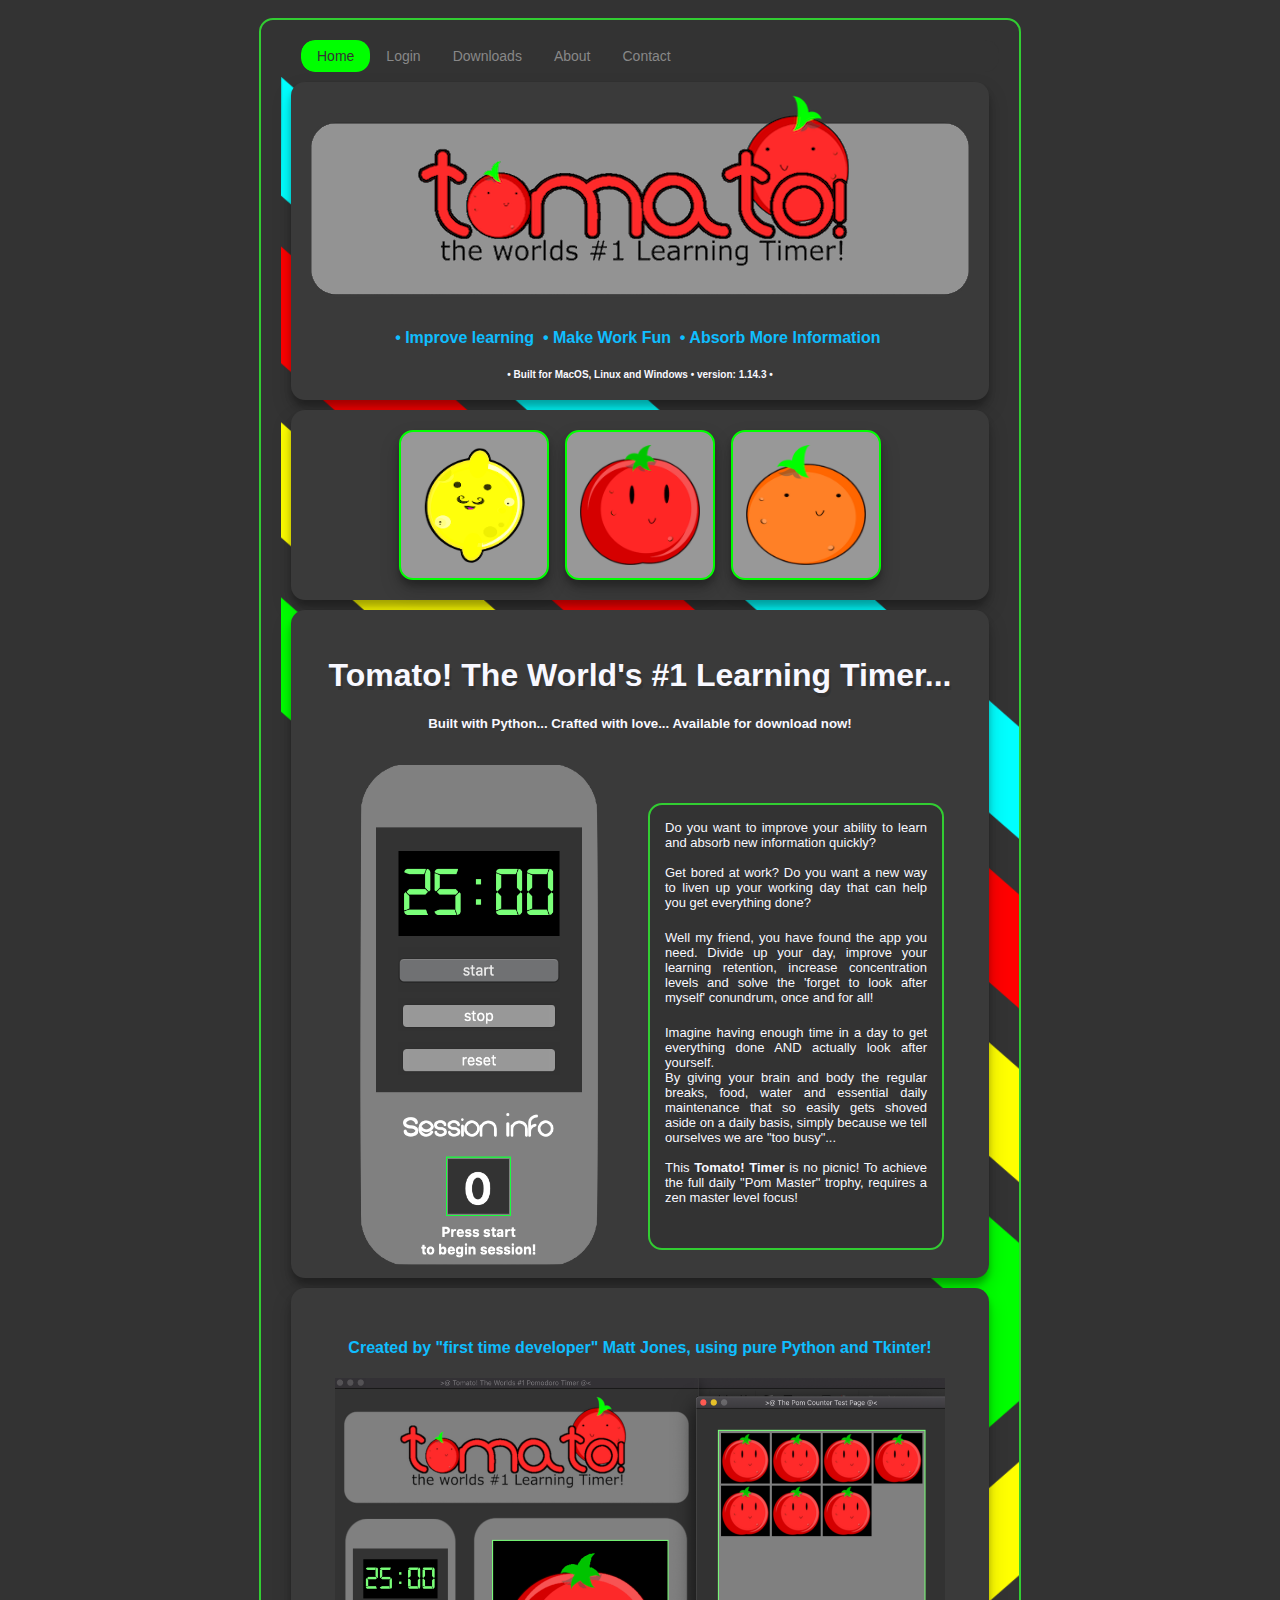
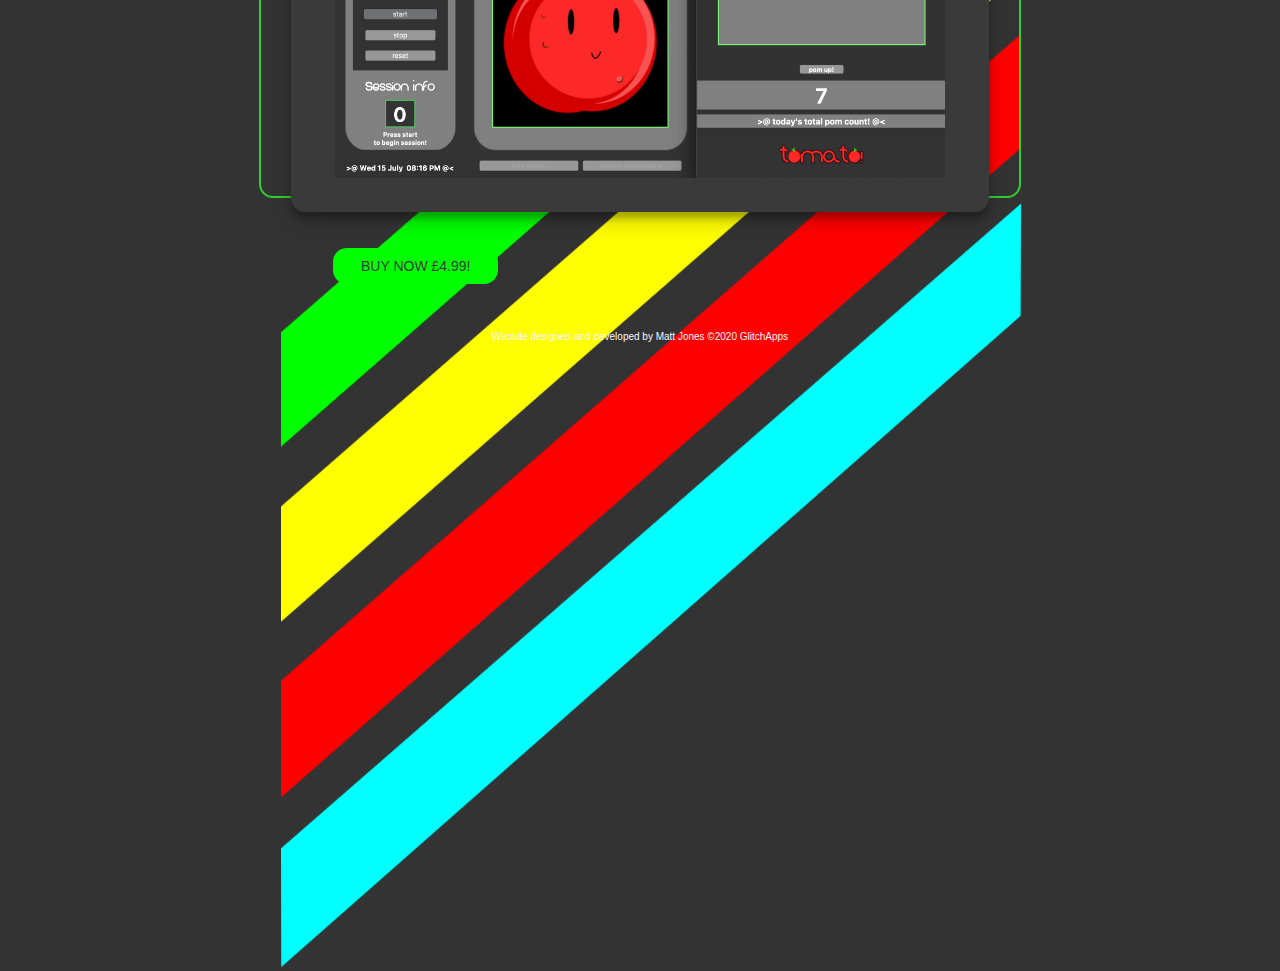
<file: index.html>
<!DOCTYPE html>
<html lang="en">

<head>
    <meta charset="UTF-8">
    <meta name="viewport" content="width=device-width, initial-scale=1.0">
    <title>Tomato! Potentially the World's #1 Timer WebApp</title>
    <link rel="stylesheet" type="text/css" href="style.css">
    <link rel="stylesheet" href="https://fonts.googleapis.com/css?family=Poppins:300,400,600,800,900'">
    <link rel="stylesheet" href="https://cdnjs.cloudflare.com/ajax/libs/font-awesome/4.7.0/css/font-awesome.min.css">
</head>

<body>
    <!-- <header>whaa</header> -->
    <!-- <img src="img/stripesC.png"> -->
    <!-- MAIN_ -->
    <div class="main">
        <!-- <a href="https://www.glitchygames.com">Visit glitchygames.com!</a> -->
        <!-- NAV BAR -->
        <div class="topnav" id="myTopnav">
            <a href="#home" class="active">Home</a>
            <a href="#login">Login</a>
            <!-- <a href="#activate">Activate</a> -->
            <a href="#downloads">Downloads</a>
            <a href="#about">About</a>
            <a href="#contact">Contact</a>


            <a href="javascript:void(0);" class="icon" onclick="myFunction()">
                <i class="fa fa-bars"></i>
            </a>
        </div>

        <!-- a transparent image bg -->
        <div class="img-container">
            <img src="img/stripesL.png">
        </div>

        <!-- containers -->
        <div class="dark_containers title_img">
            <img src="img/pom_title_on.png">
            <h4>• Improve learning&nbsp; • Make Work Fun&nbsp; • Absorb More Information&nbsp;</h4>
            <h6>• Built for MacOS, Linux and Windows • version: 1.14.3 •</h6>
        </div>
        <!-- <div class="dark_containers title_top"> -->

        <!-- <h4>Improve learning • Make Work Fun • Absorb More Information</h4> -->

        <!-- <h3>Tomato! The World's #1 Learning Timer...</h3>
            <h5>Built with Python... Crafted with love... Available for download now!</h5> -->
        <!-- <h6>• Built for MacOS, Linux and Windows •</h6>
            <h6>latest version: 1.14.3</h6> -->
        <!-- </div> -->

        <!-- <div class="dark_containers">
            <p>Do you want to improve your ability to learn and absorb new information quickly? Then read on!<br> Bored at work? Do you want a new way to liven up your working day that helps you get everything done?<br></p>
            <p> Well my friend, you have found the app you need to divide up your day, improve your retention and solve the 'forget to look after myself' conundrum, once and for all! ...at last!</p>
        </div> -->


        <div class="dark_containers grid_container">
            <div class="panel panel_top pulse">
                <img src="img/lemon.png" id="img1">
            </div>
            <div class="panel panel_left pulse">
                <img src="img/tomato.png" id="img2">
            </div>

            <div class="panel panel_right pulse">
                <img src="img/orange.png" id="img3">
            </div>
            <!-- <div class="content_title">
                <h2>Get stuff done, while having fun!</h2>
            </div> -->
        </div>
        <div class="dark_containers content_container">
            <!-- <div class="content_title">
                <h3>Oi! So What is this App all about then?!</h3>
            </div> -->
            <div class="content_title">
                <h1>Tomato! The World's #1 Learning Timer...</h1>
                <h5>Built with Python... Crafted with love... Available for download now!</h5>
            </div>
            <div class="content_right">
                <p>Do you want to improve your ability to learn and absorb new information quickly?<br><br>Get bored at work? Do you want a new way to liven up your working day that can help you get everything done?<br></p>
                <p> Well my friend, you have found the app you need. Divide up your day, improve your learning retention, increase concentration levels and solve the 'forget to look after myself' conundrum, once and for all!</p>
                <p> Imagine having enough time in a day to get everything done AND actually look after yourself.<br>By giving your brain and body the regular breaks, food, water and essential daily maintenance that so easily gets shoved aside on a daily basis,
                    simply because we tell ourselves we are "too busy"...<br><br>This <strong>Tomato! Timer</strong> is no picnic! To achieve the full daily "Pom Master" trophy, requires a zen master level focus! </p><br>
                <!-- create a weblink!! https://en.wikipedia.org/wiki/Pomodoro_Technique#:~:text=The%20Pomodoro%20Technique%20is%20a,length%2C%20separated%20by%20short%20breaks. -->
            </div>

            <div class="content_left">
                <img src="img/timer.png" width="250" height="500">
                <!-- todo: set to timer_brite.png on hover over! -->
            </div>
            <!-- <div class="panel panel_left pulse">

            </div>
            <div class="panel panel_right pulse">

            </div> -->

        </div>
        <div class="img-container"><img src="img/stripesR.png"></div>
        <div class="dark_containers">
            <div class="content_tagline">
                <h4>Created by "first time developer" Matt Jones, using pure Python and Tkinter!</h4>
                <img src="img/pom_shot2.png" width="610" height="400">
                <!-- <button class="button button1">BUY NOW £4.99!</button> -->
            </div>
        </div>

        <div class="container">
            <div class="button">
                <button class="button button1">BUY NOW £4.99!</button>
            </div>

            <!-- footer -->
            <footer><br>Website designed and developed by Matt Jones ©2020 GlitchApps</footer>
            <!-- end of main -->
        </div>

</body>


</html>
</file>
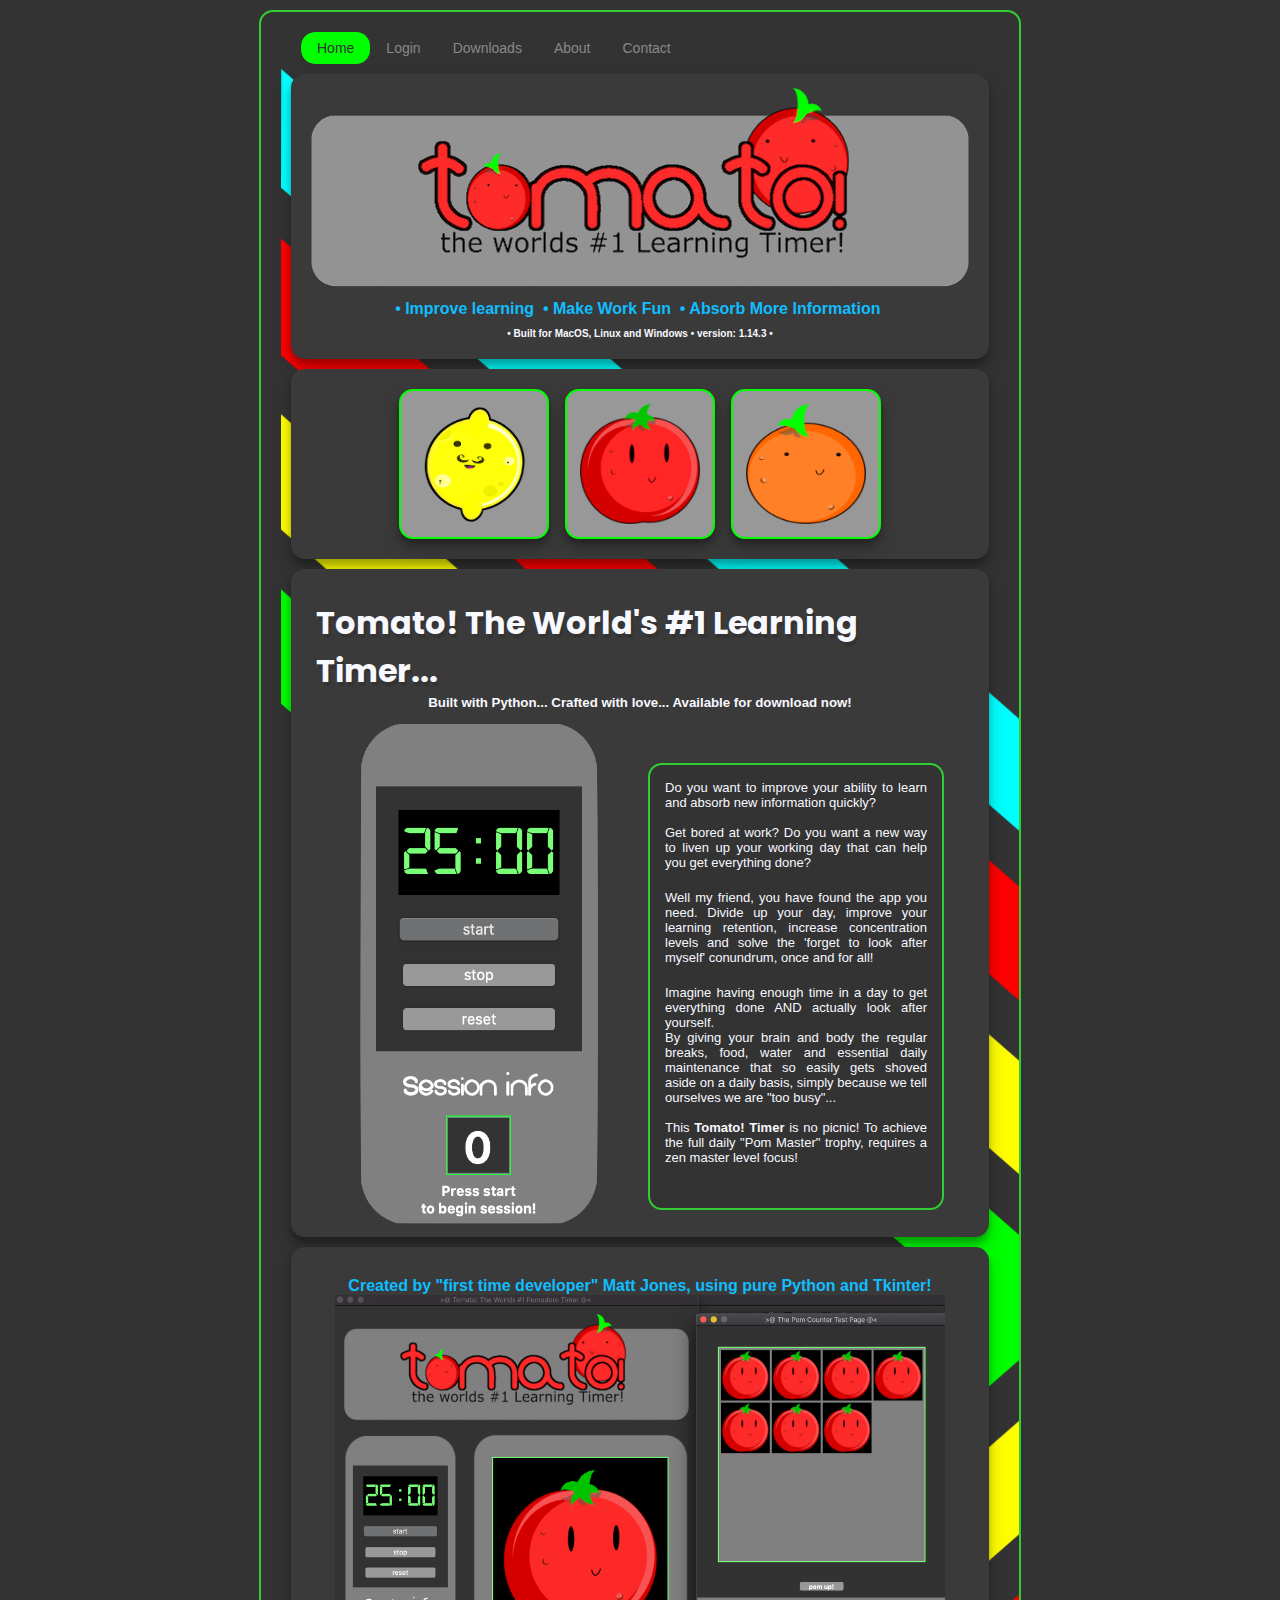
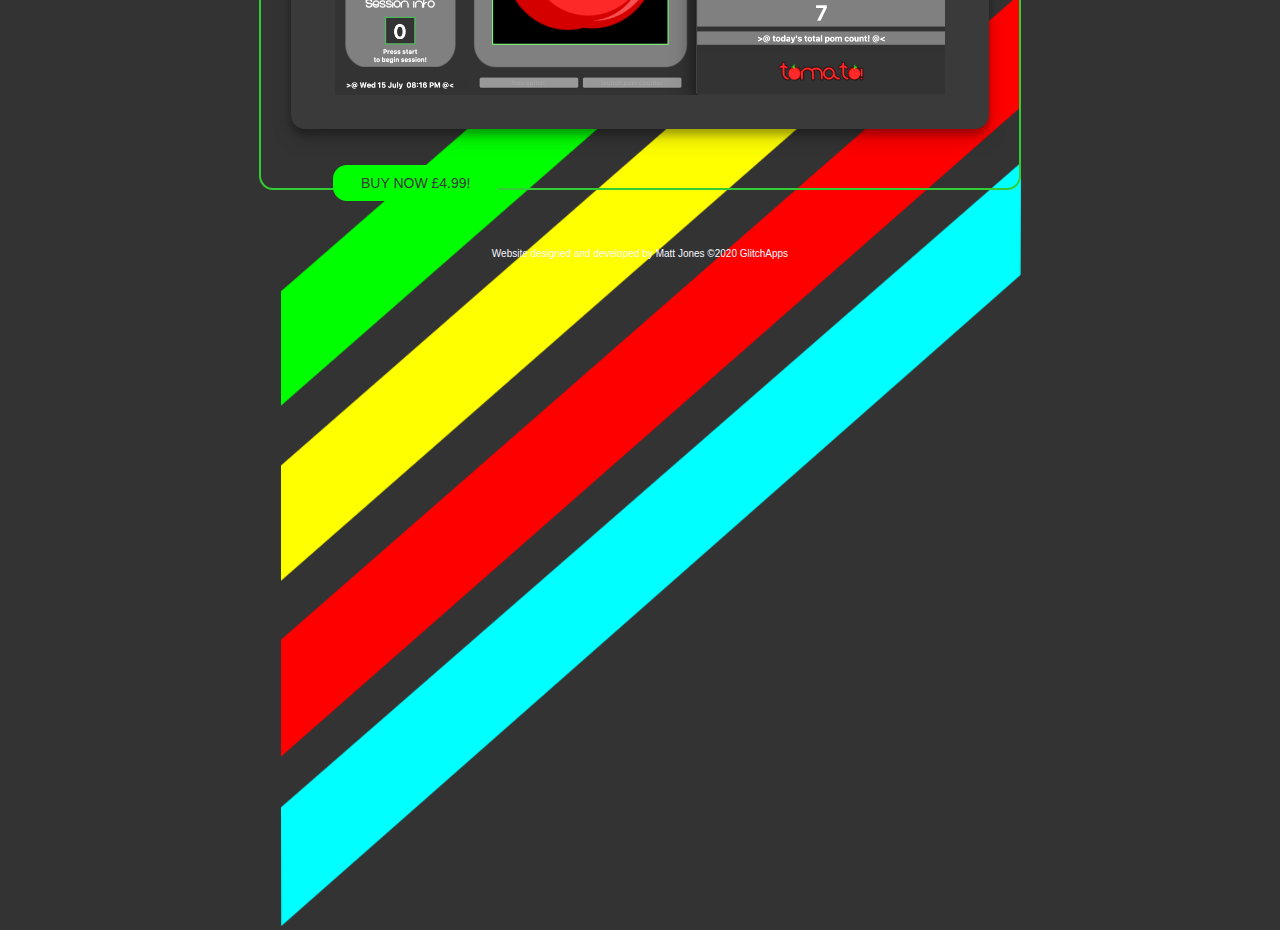
<file: old-code/index.html>
<!DOCTYPE html>
<html lang="en">

<head>
    <meta charset="UTF-8">
    <meta name="viewport" content="width=device-width, initial-scale=1.0">
    <title>Tomato! The Worlds #1 Timer</title>
    <link rel="shortcut icon" href="./img/icns/64.png" type="image/x-icon">
    <link rel="stylesheet" type="text/css" href="style.css">
    <link rel="stylesheet" href="https://fonts.googleapis.com/css?family=Overpass:300,400,600,800,900'">
    <link rel="stylesheet" href="https://fonts.googleapis.com/css?family=Poppins:300,400,600,800,900'">
    <link rel="stylesheet" href="https://cdnjs.cloudflare.com/ajax/libs/font-awesome/4.7.0/css/font-awesome.min.css">
</head>

<body>
    <!-- <header>whaa</header> -->
    <!-- <img src="img/stripesC.png"> -->
    <!-- MAIN_ -->
    <div class="main">
        <!-- <a href="https://www.glitchygames.com">Visit glitchygames.com!</a> -->
        <!-- NAV BAR -->
        <div class="topnav" id="myTopnav">
            <a href="#home" class="active">Home</a>
            <a href="#login">Login</a>
            <!-- <a href="#activate">Activate</a> -->
            <a href="#downloads">Downloads</a>
            <a href="#about">About</a>
            <a href="#contact">Contact</a>


            <a href="javascript:void(0);" class="icon" onclick="myFunction()">
                <i class="fa fa-bars"></i>
            </a>
        </div>

        <!-- a transparent image bg -->
        <div class="img-container">
            <img src="img/png/stripesL.png">
        </div>

        <!-- containers -->
        <div class="dark_containers title_img">
            <img src="img/png/pom_title_on.png">
            <h4>• Improve learning&nbsp; • Make Work Fun&nbsp; • Absorb More Information&nbsp;</h4>
            <h6>• Built for MacOS, Linux and Windows • version: 1.14.3 •</h6>
        </div>
        <!-- <div class="dark_containers title_top"> -->

        <!-- <h4>Improve learning • Make Work Fun • Absorb More Information</h4> -->

        <!-- <h3>Tomato! The World's #1 Learning Timer...</h3>
            <h5>Built with Python... Crafted with love... Available for download now!</h5> -->
        <!-- <h6>• Built for MacOS, Linux and Windows •</h6>
            <h6>latest version: 1.14.3</h6> -->
        <!-- </div> -->

        <!-- <div class="dark_containers">
            <p>Do you want to improve your ability to learn and absorb new information quickly? Then read on!<br> Bored at work? Do you want a new way to liven up your working day that helps you get everything done?<br></p>
            <p> Well my friend, you have found the app you need to divide up your day, improve your retention and solve the 'forget to look after myself' conundrum, once and for all! ...at last!</p>
        </div> -->


        <div class="dark_containers grid_container">
            <div class="panel panel_top pulse">
                <img src="img/png/lemon.png" id="img1">
            </div>
            <div class="panel panel_left pulse">
                <img src="img/png/tomato.png" id="img2">
            </div>

            <div class="panel panel_right pulse">
                <img src="img/png/orange.png" id="img3">
            </div>
            <!-- <div class="content_title">
                <h2>Get stuff done, while having fun!</h2>
            </div> -->
        </div>
        <div class="dark_containers content_container">
            <!-- <div class="content_title">
                <h3>Oi! So What is this App all about then?!</h3>
            </div> -->
            <div class="content_title">
                <h1>Tomato! The World's #1 Learning Timer...</h1>
                <h5>Built with Python... Crafted with love... Available for download now!</h5>
            </div>
            <div class="content_right">
                <p>Do you want to improve your ability to learn and absorb new information quickly?<br><br>Get bored at work? Do you want a new way to liven up your working day that can help you get everything done?<br></p>
                <p> Well my friend, you have found the app you need. Divide up your day, improve your learning retention, increase concentration levels and solve the 'forget to look after myself' conundrum, once and for all!</p>
                <p> Imagine having enough time in a day to get everything done AND actually look after yourself.<br>By giving your brain and body the regular breaks, food, water and essential daily maintenance that so easily gets shoved aside on a daily basis,
                    simply because we tell ourselves we are "too busy"...<br><br>This <strong>Tomato! Timer</strong> is no picnic! To achieve the full daily "Pom Master" trophy, requires a zen master level focus! </p><br>
                <!-- create a weblink!! https://en.wikipedia.org/wiki/Pomodoro_Technique#:~:text=The%20Pomodoro%20Technique%20is%20a,length%2C%20separated%20by%20short%20breaks. -->
            </div>

            <div class="content_left">
                <img src="img/png/timer.png" width="250" height="500">
                <!-- todo: set to timer_brite.png on hover over! -->
            </div>
            <!-- <div class="panel panel_left pulse">

            </div>
            <div class="panel panel_right pulse">

            </div> -->

        </div>
        <div class="img-container"><img src="img/png/stripesR.png"></div>
        <div class="dark_containers">
            <div class="content_tagline">
                <h4>Created by "first time developer" Matt Jones, using pure Python and Tkinter!</h4>
                <img src="img/png/pom_shot2.png" width="610" height="400">
                <!-- <button class="button button1">BUY NOW £4.99!</button> -->
            </div>
        </div>

        <div class="container">
            <div class="button">
                <button class="button button1">BUY NOW £4.99!</button>
            </div>

            <!-- footer -->
            <footer><br>Website designed and developed by Matt Jones ©2020 GlitchApps</footer>
            <!-- end of main -->
        </div>

</body>


</html>
</file>
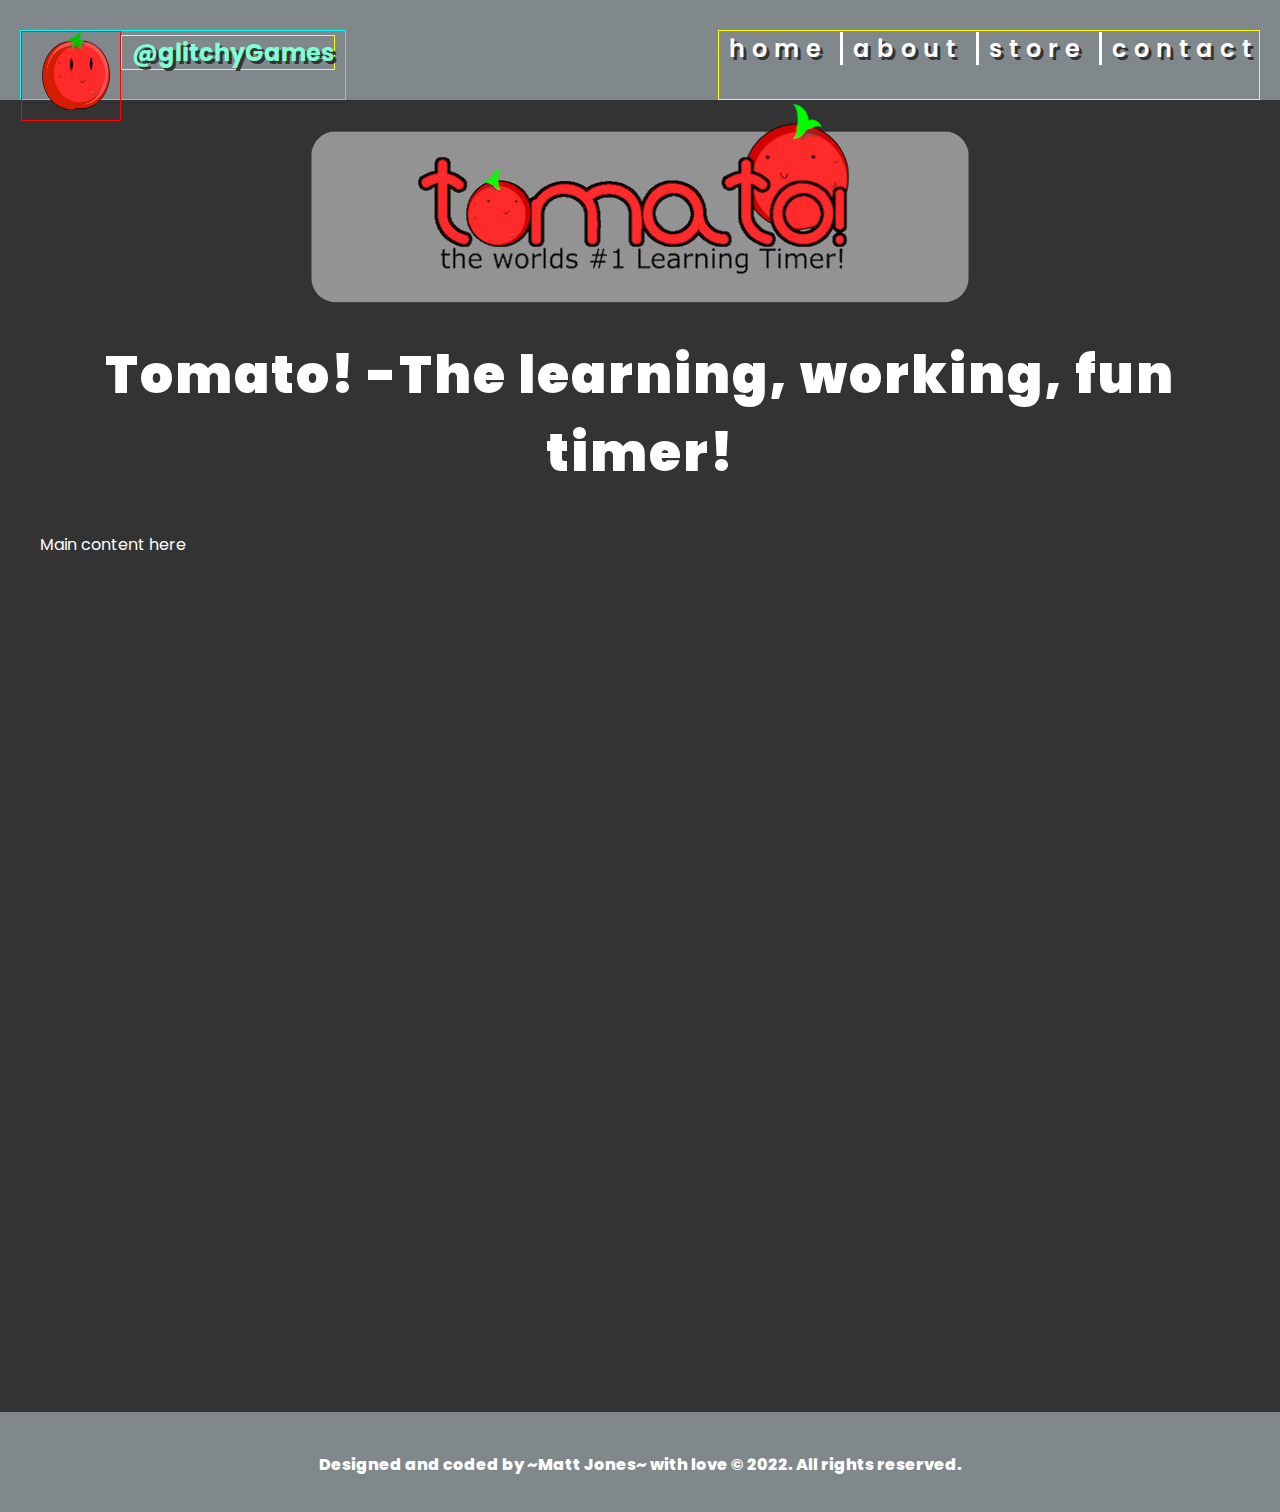
<file: tomato-landing/index.html>
<!DOCTYPE html>
<html lang="en">
<head>
    <meta charset="UTF-8">
    <meta http-equiv="X-UA-Compatible" content="IE=edge">
    <meta name="viewport" content="width=device-width, initial-scale=1.0">
    <link rel="shortcut icon" href="./assets/img/icns/64.png" type="image/x-icon">
    <link rel="stylesheet" type="text/css" href="./assets/css/style.css">
    <link rel="stylesheet" href="https://fonts.googleapis.com/css?family=Overpass:300,400,600,800,900'">
    <link rel="stylesheet" href="https://fonts.googleapis.com/css?family=Poppins:300,400,600,800,900'">
    <link rel="stylesheet" href="https://cdnjs.cloudflare.com/ajax/libs/font-awesome/4.7.0/css/font-awesome.min.css">
    <title>Tomato! The Worlds #1 Timer</title>
</head>
    <body>
        <nav class="navbar">
            <!-- navbar container -->
            <div class="container">
                <div class="navbar-logo">
                <!-- site logo (outside container padding) -->
                <img src="./assets/img/icns/128.png" alt="nav-logo"
                 <!-- width="80px" should this not be in the css? -->
                <h3><a href="#">@glitchyGames</a></h3>
                </div>
                <div class="nav-items">
                    <ul class="nav">
                        <li><a href="#">home</a>
                        </li>
                        <li><a href="#">about</a>
                        </li>
                        <li><a href="#">store</a>
                        </li>
                        <li><a href="#">contact</a>
                        </li>
                    </ul>
                </div>
            </div>
        </nav>
        <header class="header">
            <!-- header container -->
            <div class="container">
                <div class="header-content">
                    <img src="./assets/img/png/pom_title_on.png" alt="grainy png title (to replace with SVG">
                    <h1>Tomato! -The learning, working, fun timer!</h1>
                </div>
            </div>
        </header>
        <main class="main">
            <div class="container">
                <p>Main content here</p>
            </div>
        </main>
        <footer class="footer">
            <div class="container">
                <p>Designed and coded by ~Matt Jones~ with love &copy; 2022. All rights reserved.</p>
            </div>
        </footer>
    </body>
</html>
</file>
<file: style.css>
/* tomato! The CSS stylesheet */
    
    .center {
        margin: 0;
        position: absolute;
        top: 50%;
        left: 50%;
        -ms-transform: translate(-50%, -50%);
        transform: translate(-50%, -50%);
    }
    
    .vertical-center {
        margin: 0;
        position: absolute;
        top: 50%;
        -ms-transform: translateY(-50%);
        transform: translateY(-50%);
    }
    
    .header {
        overflow: hidden;
        background-color: #3A3A3A;
        text-align: center;
        /* padding: 10px;
        max-height: 10px; */
    }
    /* The navbar container */
    
    .topnav {
        overflow: hidden;
        background-color: #333;
        border-radius: 14px;
        margin-left: 20px;
        margin-bottom: 5px;
    }
    
    .topnav a {
        float: left;
        display: block;
        color: #888888;
        text-align: center;
        padding: 8px 16px;
        text-decoration: none;
        font-size: 14px;
        border-radius: 14px;
    }
    
    .topnav a:hover {
        background-color: #ddd;
        color: black;
        border-radius: 14px;
    }
    
    .topnav a.active {
        background-color: #00FF00;
        color: #333333;
        border-radius: 14px;
    }
    
    .topnav .icon {
        display: none;
    }
    
    @media screen and (max-width: 600px) {
        .topnav a:not(:first-child) {
            display: none;
        }
        .topnav a.icon {
            float: right;
            display: block;
        }
    }
    
    @media screen and (max-width: 600px) {
        .topnav.responsive {
            position: relative;
        }
        .topnav.responsive .icon {
            position: absolute;
            right: 0;
            top: 0;
        }
        .topnav.responsive a {
            float: none;
            display: block;
            text-align: left;
        }
    }
    
    * {
        box-sizing: border-box;
    }
    
    body {
        background-color: #333333;
        height: 200vh;
        display: flex;
        justify-content: center;
        align-content: center;
        font-family: Arial, Helvetica, sans-serif;
        background-image: "img/stripesC.png";
    }
    
    div {
        /* border: 1px solid limegreen;
    background-color: #888888; */
        color: ghostwhite;
    }
    
    h1 {
        text-shadow: 2px 4px #333333;
    }
    
    h2 {
        text-shadow: 2px 4px #333333;
        text-align: center;
        margin: 0em;
        padding-left: 20px;
        font-family: Verdana, Geneva, Tahoma, sans-serif;
        font-size: 24;
        font-weight: bold;
    }
    
    h3 {
        text-shadow: 2px 4px #333333;
        text-align: center;
        font-family: Verdana, Geneva, Tahoma, sans-serif;
        font-size: 24;
        font-weight: bold;
    }
    
    h4 {
        text-align: center;
        font-family: Arial, Helvetica, sans-serif;
        font-size: 16;
        color: #0FBEFF;
    }
    
    h5 {
        text-align: center;
        font-family: Arial, Helvetica, sans-serif;
        font-size: 14;
    }
    
    h6,
    footer {
        text-align: center;
        font-family: Arial, Helvetica, sans-serif;
        font-size: x-small;
        margin: 10px;
    }
    
    p {
        text-align: justify;
        font-family: 'Segoe UI', Tahoma, Geneva, Verdana, sans-serif;
        font-size: small;
        margin: 10px;
        padding: 5px;
        /* legit?? what about flex?
    this seems to 'lock' all elements at 700 now */
        max-width: 700px;
    }
    /* is this valid?? how to centre img FFS??
img {
    align-items: center;
    justify-content: center;
} */
    
    .main {
        display: flexbox;
        /* max-height: 1640px; */
        margin: 10px;
        padding: 20px;
        border-radius: 14px;
        border: 2px solid limegreen;
    }
    
    img {
        max-width: 100%;
    }
    
    .img-container {
        /* set img underneath and stretch across */
        position: absolute;
        z-index: -1;
    }
    
    .img-rightset {
        text-align: center;
    }
    
    .dark_containers {
        /* Applied as first main class before any other */
        margin: 10px;
        padding: 10px 20px;
        background-color: #3A3A3A;
        border-radius: 14px;
        box-shadow: 0 10px 20px rgba(0, 0, 0, 0.19), 0 6px 6px rgba(0, 0, 0, 0.23);
    }
    
    .title_img {
        align-content: center;
        justify-content: center;
        align-items: center;
        text-align: center;
    }
    
    .title_btm {
        margin: 5px;
        background-color: #3A3A3A;
    }
    
    .grid_container {
        display: grid;
        grid-template-columns: 150px 150px 150px;
        grid-template-rows: 150px;
        grid-gap: 1rem;
        padding-top: 20px;
        padding-bottom: 20px;
        justify-content: center;
        align-content: center;
        background-color: #3A3A3A;
        margin: 10px;
        border-radius: 14px;
        /* border: 2px solid limegreen; */
        text-align: center;
    }
    
    .content_container {
        display: grid;
        grid-template-rows: repeat(4, 150px);
        grid-template-columns: repeat(4, 150px);
        grid-gap: 1rem;
        background-color: #3A3A3A;
        border-radius: 14px;
        margin: 10px;
        padding: 10px;
        color: #fff;
        /* border: 2px solid limegreen; */
        /*
    justify-content: center;
    align-content: center; */
        align-content: center;
        justify-content: center;
        justify-items: center;
        align-items: center;
    }
    
    .content_title {
        display: block;
        grid-column: 1 / -1;
        align-content: center;
        justify-content: center;
        align-items: center;
        /* margin: 0px;
        padding: 0px;*/
        /* border: 2px solid limegreen; */
    }
    
    .content_left {
        /* display: flexbox; */
        grid-row: 3 / 4;
        grid-column: 1 / 3;
        /* border: 2px solid limegreen; */
        margin-left: 10px;
        padding-bottom: 20px;
    }
    
    .content_right {
        grid-row: 3 / 4;
        grid-column: 3 / -1;
        border: 2px solid limegreen;
        background-color: #333333;
        border-radius: 14px;
        padding: auto, 10px;
        margin-right: 20px;
        padding-bottom: 10px;
    }
    
    .content_tagline {
        /* position: relative; */
        /* overflow: hidden; */
        align-content: center;
        justify-content: center;
        align-items: center;
        text-align: center;
        /* display: flex; */
        grid-row: 5 / 6;
        grid-column: 1 / -1;
        margin: 10px;
        padding: 10px;
    }
    
    .panel {
        background-color: #989898;
        box-shadow: 0 10px 20px rgba(0, 0, 0, 0.19), 0 6px 6px rgba(0, 0, 0, 0.23);
        color: #fff;
        border-radius: 14px;
        border: 2px solid #00FF00;
    }
    
    .panel_top,
    .panel_left,
    .panel_right {
        display: flex;
        align-content: center;
        justify-content: center;
        justify-items: center;
        align-items: center;
    }
    /* image id's: */
    
    #img1,
    #img2,
    #img3 {
        width: 120px;
        height: 120px;
        /* these are not working here hmm */
        /* align-content: center;
    justify-items: center; */
    }
    
    .button {
        margin: 8px 12px;
        border: none;
        color: white;
        padding: 10px 28px;
        text-align: center;
        text-decoration: none;
        display: inline-block;
        transition-duration: 0.5s;
        font-size: 14px;
        cursor: pointer;
        border-radius: 14px;
    }
    
    .button1 {
        background-color: #00FF00;
        color: #3A3A3A;
    }
    
    .button1:hover {
        background-color: #00FF00;
        color: white;
    }
</file>
<file: old-code/style.css>
/* tomato! The CSS stylesheet */
    
    /* .center {
        margin: 0;
        position: absolute;
        top: 50%;
        left: 50%;
        -ms-transform: translate(-50%, -50%);
        transform: translate(-50%, -50%);
    }
    
    .vertical-center {
        margin: 0;
        position: absolute;
        top: 50%;
        -ms-transform: translateY(-50%);
        transform: translateY(-50%);
    } */

    * {
        margin: 0;
        padding: 0;
    }
    
    .header {
        overflow: hidden;
        background-color: #3A3A3A;
        text-align: center;
        /* padding: 10px;
        max-height: 10px; */
    }
    /* The navbar container */
    
    .topnav {
        overflow: hidden;
        background-color: #333;
        border-radius: 14px;
        margin-left: 20px;
        margin-bottom: 5px;
    }
    
    .topnav a {
        float: left;
        display: block;
        color: #888888;
        text-align: center;
        padding: 8px 16px;
        text-decoration: none;
        font-size: 14px;
        border-radius: 14px;
    }
    
    .topnav a:hover {
        background-color: #ddd;
        color: black;
        border-radius: 14px;
    }
    
    .topnav a.active {
        background-color: #00FF00;
        color: #333333;
        border-radius: 14px;
    }
    
    .topnav .icon {
        display: none;
    }
    
    @media screen and (max-width: 600px) {
        .topnav a:not(:first-child) {
            display: none;
        }
        .topnav a.icon {
            float: right;
            display: block;
        }
    }
    
    @media screen and (max-width: 600px) {
        .topnav.responsive {
            position: relative;
        }
        .topnav.responsive .icon {
            position: absolute;
            right: 0;
            top: 0;
        }
        .topnav.responsive a {
            float: none;
            display: block;
            text-align: left;
        }
    }
    
    * {
        box-sizing: border-box;
    }
    
    body {
        background-color: #333333;
        height: 200vh;
        display: flex;
        justify-content: center;
        align-content: center;
        font-family: Arial, Helvetica, sans-serif;
        background-image: "img/stripesC.png";
    }
    
    div {
        /* border: 1px solid limegreen;
    background-color: #888888; */
        color: ghostwhite;
    }
    
    h1 {
        font-family: 'Poppins', sans-serif;
        text-shadow: 2px 4px #333333;
    }
    
    h2 {
        text-shadow: 2px 4px #333333;
        text-align: center;
        margin: 0em;
        padding-left: 20px;
        font-family: Verdana, Geneva, Tahoma, sans-serif;
        font-size: 24;
        font-weight: bold;
    }
    
    h3 {
        text-shadow: 2px 4px #333333;
        text-align: center;
        font-family: Verdana, Geneva, Tahoma, sans-serif;
        font-size: 24;
        font-weight: bold;
    }
    
    h4 {
        text-align: center;
        font-family: Arial, Helvetica, sans-serif;
        font-size: 16;
        color: #0FBEFF;
    }
    
    h5 {
        text-align: center;
        font-family: Arial, Helvetica, sans-serif;
        font-size: 14;
    }
    
    h6,
    footer {
        text-align: center;
        font-family: Arial, Helvetica, sans-serif;
        font-size: x-small;
        margin: 10px;
    }
    
    p {
        text-align: justify;
        font-family: 'Segoe UI', Tahoma, Geneva, Verdana, sans-serif;
        font-size: small;
        margin: 10px;
        padding: 5px;
        /* legit?? what about flex?
    this seems to 'lock' all elements at 700 now */
        max-width: 700px;
    }
    /* is this valid?? how to centre img FFS??
img {
    align-items: center;
    justify-content: center;
} */
    
    .main {
        display: flexbox;
        /* max-height: 1640px; */
        margin: 10px;
        padding: 20px;
        border-radius: 14px;
        border: 2px solid limegreen;
    }
    
    img {
        max-width: 100%;
    }
    
    .img-container {
        /* set img underneath and stretch across */
        position: absolute;
        z-index: -1;
    }
    
    .img-rightset {
        text-align: center;
    }
    
    .dark_containers {
        /* Applied as first main class before any other */
        margin: 10px;
        padding: 10px 20px;
        background-color: #3A3A3A;
        border-radius: 14px;
        box-shadow: 0 10px 20px rgba(0, 0, 0, 0.19), 0 6px 6px rgba(0, 0, 0, 0.23);
    }
    
    .title_img {
        align-content: center;
        justify-content: center;
        align-items: center;
        text-align: center;
    }
    
    .title_btm {
        margin: 5px;
        background-color: #3A3A3A;
    }
    
    .grid_container {
        display: grid;
        grid-template-columns: 150px 150px 150px;
        grid-template-rows: 150px;
        grid-gap: 1rem;
        padding-top: 20px;
        padding-bottom: 20px;
        justify-content: center;
        align-content: center;
        background-color: #3A3A3A;
        margin: 10px;
        border-radius: 14px;
        /* border: 2px solid limegreen; */
        text-align: center;
    }
    
    .content_container {
        display: grid;
        grid-template-rows: repeat(4, 150px);
        grid-template-columns: repeat(4, 150px);
        grid-gap: 1rem;
        background-color: #3A3A3A;
        border-radius: 14px;
        margin: 10px;
        padding: 10px;
        color: #fff;
        /* border: 2px solid limegreen; */
        /*
    justify-content: center;
    align-content: center; */
        align-content: center;
        justify-content: center;
        justify-items: center;
        align-items: center;
    }
    
    .content_title {
        display: block;
        grid-column: 1 / -1;
        align-content: center;
        justify-content: center;
        align-items: center;
        /* margin: 0px;
        padding: 0px;*/
        /* border: 2px solid limegreen; */
    }
    
    .content_left {
        /* display: flexbox; */
        grid-row: 3 / 4;
        grid-column: 1 / 3;
        /* border: 2px solid limegreen; */
        margin-left: 10px;
        padding-bottom: 20px;
    }
    
    .content_right {
        grid-row: 3 / 4;
        grid-column: 3 / -1;
        border: 2px solid limegreen;
        background-color: #333333;
        border-radius: 14px;
        padding: auto, 10px;
        margin-right: 20px;
        padding-bottom: 10px;
    }
    
    .content_tagline {
        /* position: relative; */
        /* overflow: hidden; */
        align-content: center;
        justify-content: center;
        align-items: center;
        text-align: center;
        /* display: flex; */
        grid-row: 5 / 6;
        grid-column: 1 / -1;
        margin: 10px;
        padding: 10px;
    }
    
    .panel {
        background-color: #989898;
        box-shadow: 0 10px 20px rgba(0, 0, 0, 0.19), 0 6px 6px rgba(0, 0, 0, 0.23);
        color: #fff;
        border-radius: 14px;
        border: 2px solid #00FF00;
    }
    
    .panel_top,
    .panel_left,
    .panel_right {
        display: flex;
        align-content: center;
        justify-content: center;
        justify-items: center;
        align-items: center;
    }
    /* image id's: */
    
    #img1,
    #img2,
    #img3 {
        width: 120px;
        height: 120px;
        /* these are not working here hmm */
        /* align-content: center;
    justify-items: center; */
    }
    
    .button {
        margin: 8px 12px;
        border: none;
        color: white;
        padding: 10px 28px;
        text-align: center;
        text-decoration: none;
        display: inline-block;
        transition-duration: 0.5s;
        font-size: 14px;
        cursor: pointer;
        border-radius: 14px;
    }
    
    .button1 {
        background-color: #00FF00;
        color: #3A3A3A;
    }
    
    .button1:hover {
        background-color: #00FF00;
        color: white;
    }
</file>
<file: tomato-landing/assets/css/style.css>
* {
    margin: 0;
    padding: 0;
    box-sizing: border-box;
}

html {
    font-size: 62.5%;
    scroll-behavior: smooth;
}

body {
    font-family: 'Poppins' sans-serif;
    background-color: #333;
    font-size: 1.6rem;
    margin: 0 auto;
    color: #fff;
}

h1 {
    font-family: 'Poppins', sans-serif;
    font-weight: 900;
    font-size: 52px;
    text-align: center;
    letter-spacing: .2rem;
    padding: 2rem;
}

p {
    font-family: 'Poppins', sans-serif;
    padding: 2rem;
}

a:hover {
    color: aquamarine;
}

.navbar {
    background-color: #81888B;
    font-family: 'Poppins', sans-serif;
    font-weight: 600;
    padding-top: 3rem;
    height: 10rem;
    font-size: 24px;
    color: #fff;
}

.navbar img {

    width: 100px;
    height: 90px;
    padding: 1rem;
    padding-top: 0;
    padding-left: 2rem;
}

.container {
    max-width: 1400px;
    margin: 0 auto;
    padding: 0 2rem;
    /* border: 2px solid red; */
}

.navbar .container {
    display: flex;
    justify-content: space-between;
    text-align: center;
    height: 100%;
}

.navbar-logo {
    /* correctly set position? (TOP) */
    display: flex;
    text-align: center;
    padding-right: 1rem;
    border: 1px solid cyan;
}

.navbar-logo img {
    width: 10rem;
    border: 1px solid red;
}

.navbar-logo h3 a {
    height: 1rem;
    font-size: 24px;
    color: aquamarine;
    padding-left: 1rem;
    border: 1px solid yellow;
}

.nav-items {
    border: 1px solid yellow;
}

.navbar ul > li {
    display: inline;
    letter-spacing: .7rem;
    border-right: 3px solid #fff;
    padding-left: 1rem;
}

.navbar li:last-child {
    border-right: none;
}

.navbar a {
    text-shadow: 3px 3px #333;
    text-decoration: none;
    color: #fff;
}

.header .container {
    margin: 0 auto;
    display: flex;
    justify-content: space-between;
    text-align: center;
    height: 100%;
}

.main {
    height: 100vh;
}

.main .container {
    display: flex;
    justify-content: space-between;
    text-align: center;
}

.footer {
    /* width: 100%; */
    background-color: #81888B;
    padding-top: 2rem;
    height: 10rem;
}

.footer .container {
    display: flex;
    justify-content: center;
    text-align: center;
}

.footer p {
    font-weight: 800;
    text-align: center;
}
</file>
